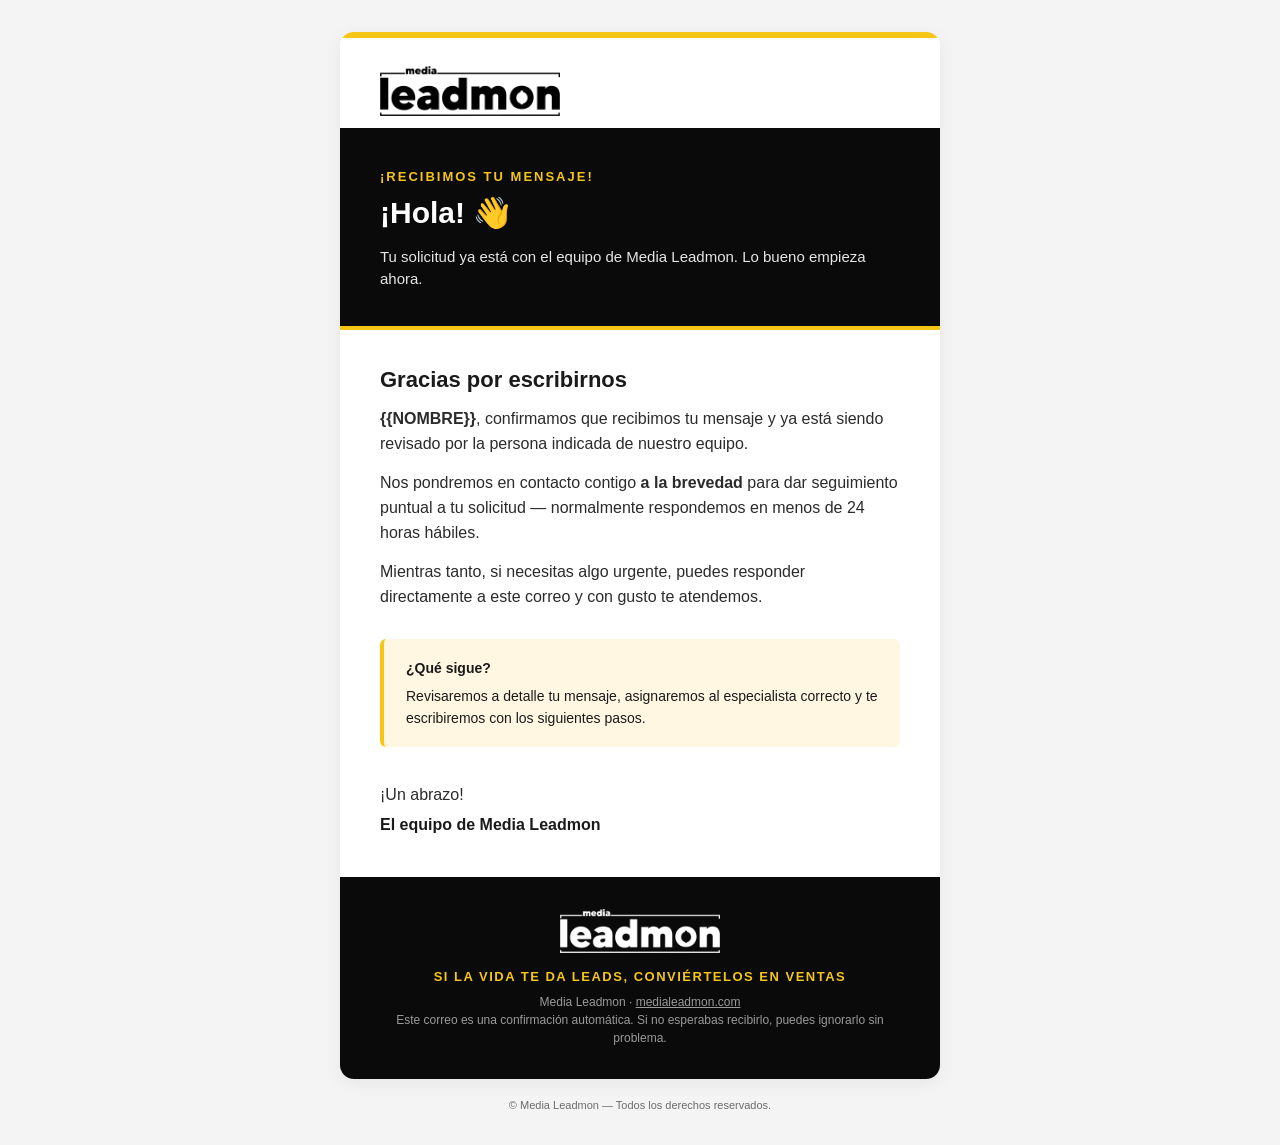
<file: assets/email/email_acuse_media_leadmon.html>
<!DOCTYPE html PUBLIC "-//W3C//DTD XHTML 1.0 Transitional//EN" "http://www.w3.org/TR/xhtml1/DTD/xhtml1-transitional.dtd">
<html xmlns="http://www.w3.org/1999/xhtml" lang="es">
<head>
<meta charset="UTF-8" />
<meta name="viewport" content="width=device-width, initial-scale=1.0" />
<meta http-equiv="X-UA-Compatible" content="IE=edge" />
<title>¡Recibimos tu mensaje! · Media Leadmon</title>
<style type="text/css">
  /* Reset básico para clientes que soportan <style> */
  body, table, td, a { -webkit-text-size-adjust:100%; -ms-text-size-adjust:100%; }
  table, td { mso-table-lspace:0pt; mso-table-rspace:0pt; }
  img { -ms-interpolation-mode:bicubic; border:0; outline:none; text-decoration:none; display:block; }
  body { margin:0; padding:0; width:100% !important; background-color:#F4F4F4; font-family:'Helvetica Neue', Helvetica, Arial, sans-serif; }
  a { color:#1A1A1A; text-decoration:none; }
  .hover-yellow:hover { background-color:#FFD333 !important; }
  @media only screen and (max-width:620px) {
    .container { width:100% !important; }
    .px { padding-left:24px !important; padding-right:24px !important; }
    .h1 { font-size:26px !important; line-height:32px !important; }
    .h2 { font-size:20px !important; line-height:26px !important; }
  }
</style>
</head>
<body style="margin:0;padding:0;background-color:#F4F4F4;">

<!-- Preheader oculto, aparece en la vista previa del inbox -->
<div style="display:none;max-height:0;overflow:hidden;mso-hide:all;font-size:1px;line-height:1px;color:#F4F4F4;">
  ¡Llegó tu mensaje! Lo estamos revisando con cariño y muy pronto te respondemos. — Media Leadmon
</div>

<table role="presentation" width="100%" cellpadding="0" cellspacing="0" border="0" style="background-color:#F4F4F4;">
  <tr>
    <td align="center" style="padding:32px 16px;">

      <!-- Contenedor principal -->
      <table role="presentation" class="container" width="600" cellpadding="0" cellspacing="0" border="0" style="width:600px;max-width:600px;background-color:#FFFFFF;border-radius:14px;overflow:hidden;box-shadow:0 4px 18px rgba(0,0,0,0.06);">

        <!-- Línea amarilla superior -->
        <tr><td style="background-color:#F5C518;height:6px;line-height:6px;font-size:0;">&nbsp;</td></tr>

        <!-- Logo header en blanco -->
        <tr>
          <td align="left" class="px" style="padding:28px 40px 12px 40px;background-color:#FFFFFF;">
            <img src="[data-uri]" width="180" height="50" alt="Media Leadmon" style="display:block;width:180px;height:50px;" />
          </td>
        </tr>

        <!-- Hero negro -->
        <tr>
          <td class="px" style="padding:40px 40px 36px 40px;background-color:#0A0A0A;">
            <p style="margin:0 0 8px 0;font-family:'Helvetica Neue', Helvetica, Arial, sans-serif;font-size:13px;line-height:18px;letter-spacing:2px;text-transform:uppercase;color:#F5C518;font-weight:700;">
              ¡Recibimos tu mensaje!
            </p>
            <h1 class="h1" style="margin:0;font-family:'Helvetica Neue', Helvetica, Arial, sans-serif;font-size:30px;line-height:38px;color:#FFFFFF;font-weight:800;">
              ¡Hola! 👋
            </h1>
            <p style="margin:14px 0 0 0;font-family:'Helvetica Neue', Helvetica, Arial, sans-serif;font-size:15px;line-height:22px;color:#E6E6E6;">
              Tu solicitud ya está con el equipo de Media Leadmon. Lo bueno empieza ahora.
            </p>
          </td>
        </tr>

        <!-- Banda amarilla divisora -->
        <tr><td style="background-color:#F5C518;height:4px;line-height:4px;font-size:0;">&nbsp;</td></tr>

        <!-- Cuerpo del mensaje -->
        <tr>
          <td class="px" style="padding:36px 40px 8px 40px;background-color:#FFFFFF;">
            <h2 class="h2" style="margin:0 0 12px 0;font-family:'Helvetica Neue', Helvetica, Arial, sans-serif;font-size:22px;line-height:28px;color:#1A1A1A;font-weight:700;">
              Gracias por escribirnos
            </h2>
            <p style="margin:0 0 14px 0;font-family:'Helvetica Neue', Helvetica, Arial, sans-serif;font-size:16px;line-height:25px;color:#2B2B2B;">
              <strong>{{NOMBRE}}</strong>, confirmamos que recibimos tu mensaje y ya está siendo revisado por la persona indicada de nuestro equipo.
            </p>
            <p style="margin:0 0 14px 0;font-family:'Helvetica Neue', Helvetica, Arial, sans-serif;font-size:16px;line-height:25px;color:#2B2B2B;">
              Nos pondremos en contacto contigo <strong>a la brevedad</strong> para dar seguimiento puntual a tu solicitud — normalmente respondemos en menos de 24 horas hábiles.
            </p>
            <p style="margin:0 0 22px 0;font-family:'Helvetica Neue', Helvetica, Arial, sans-serif;font-size:16px;line-height:25px;color:#2B2B2B;">
              Mientras tanto, si necesitas algo urgente, puedes responder directamente a este correo y con gusto te atendemos.
            </p>
          </td>
        </tr>

        <!-- Bloque resaltado: qué sigue -->
        <tr>
          <td class="px" style="padding:0 40px 36px 40px;background-color:#FFFFFF;">
            <table role="presentation" width="100%" cellpadding="0" cellspacing="0" border="0" style="background-color:#FFF7E1;border-left:4px solid #F5C518;border-radius:6px;">
              <tr>
                <td style="padding:18px 22px;font-family:'Helvetica Neue', Helvetica, Arial, sans-serif;font-size:14px;line-height:22px;color:#1A1A1A;">
                  <strong style="display:block;margin-bottom:6px;color:#1A1A1A;">¿Qué sigue?</strong>
                  Revisaremos a detalle tu mensaje, asignaremos al especialista correcto y te escribiremos con los siguientes pasos.
                </td>
              </tr>
            </table>
          </td>
        </tr>

        <!-- Firma -->
        <tr>
          <td class="px" style="padding:0 40px 40px 40px;background-color:#FFFFFF;">
            <p style="margin:0;font-family:'Helvetica Neue', Helvetica, Arial, sans-serif;font-size:16px;line-height:24px;color:#2B2B2B;">
              ¡Un abrazo!
            </p>
            <p style="margin:6px 0 0 0;font-family:'Helvetica Neue', Helvetica, Arial, sans-serif;font-size:16px;line-height:24px;color:#1A1A1A;font-weight:700;">
              El equipo de Media Leadmon
            </p>
          </td>
        </tr>

        <!-- Footer negro con logo blanco -->
        <tr>
          <td align="center" class="px" style="padding:32px 40px;background-color:#0A0A0A;">
            <img src="[data-uri]" width="160" height="44" alt="Media Leadmon" style="display:block;width:160px;height:44px;margin:0 auto 14px auto;" />
            <p style="margin:0 0 6px 0;font-family:'Helvetica Neue', Helvetica, Arial, sans-serif;font-size:13px;line-height:20px;letter-spacing:1.5px;text-transform:uppercase;color:#F5C518;font-weight:700;">
              Si la vida te da leads, conviértelos en ventas
            </p>
            <p style="margin:0;font-family:'Helvetica Neue', Helvetica, Arial, sans-serif;font-size:12px;line-height:18px;color:#9A9A9A;">
              Media Leadmon · <a href="https://www.medialeadmon.com" style="color:#9A9A9A;text-decoration:underline;">medialeadmon.com</a><br />
              Este correo es una confirmación automática. Si no esperabas recibirlo, puedes ignorarlo sin problema.
            </p>
          </td>
        </tr>

      </table>
      <!-- /Contenedor -->

      <p style="margin:18px 0 0 0;font-family:'Helvetica Neue', Helvetica, Arial, sans-serif;font-size:11px;line-height:16px;color:#6B6B6B;">
        © Media Leadmon — Todos los derechos reservados.
      </p>

    </td>
  </tr>
</table>

</body>
</html>
</file>
